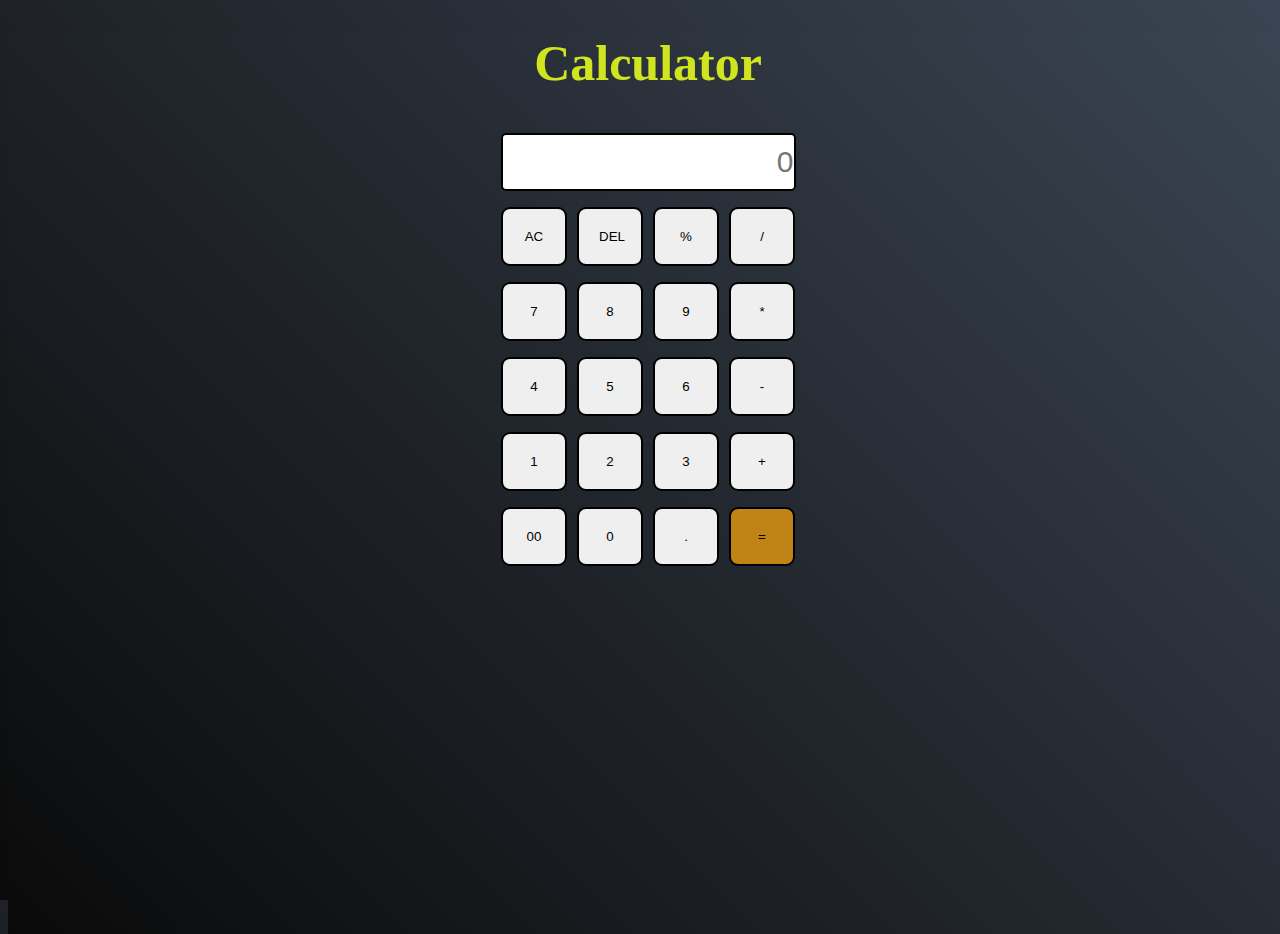
<file: Calculator/index.html>
<!DOCTYPE html>
<html lang="en">
<head>
    <meta charset="UTF-8">
    <meta name="viewport" content="width=device-width, initial-scale=1.0">
    <title>Calculator</title>
    <link rel="stylesheet" href="utils.css">
    <link rel="stylesheet" href="style.css">
</head>
<body>
    <h1 class="text-center">Calculator</h1>
    <div class="container flex flex-col mx-auto">
        <div class="row">
            <input class="input" type="text" placeholder="0">
        </div>
        <div class="row">
            <button class="button">AC</button>
            <button class="button">DEL</button>
            <button class="button">%</button>
            <button class="button">/</button>
        </div>
        <div class="row">
            <button class="button">7</button>
            <button class="button">8</button>
            <button class="button">9</button>
            <button class="button">*</button>
        </div>
        <div class="row">
            <button class="button">4</button>
            <button class="button">5</button>
            <button class="button">6</button>
            <button class="button">-</button>
        </div>
        <div class="row">
            <button class="button">1</button>
            <button class="button">2</button>
            <button class="button">3</button>
            <button class="button">+</button>
        </div>
        <div class="row">
            <button class="button">00</button>
            <button class="button">0</button>
            <button class="button">.</button>
            <button class="button equal-btn">=</button>
        </div>
    </div>
    <script src="script.js"></script>
</body>
</html>
</file>
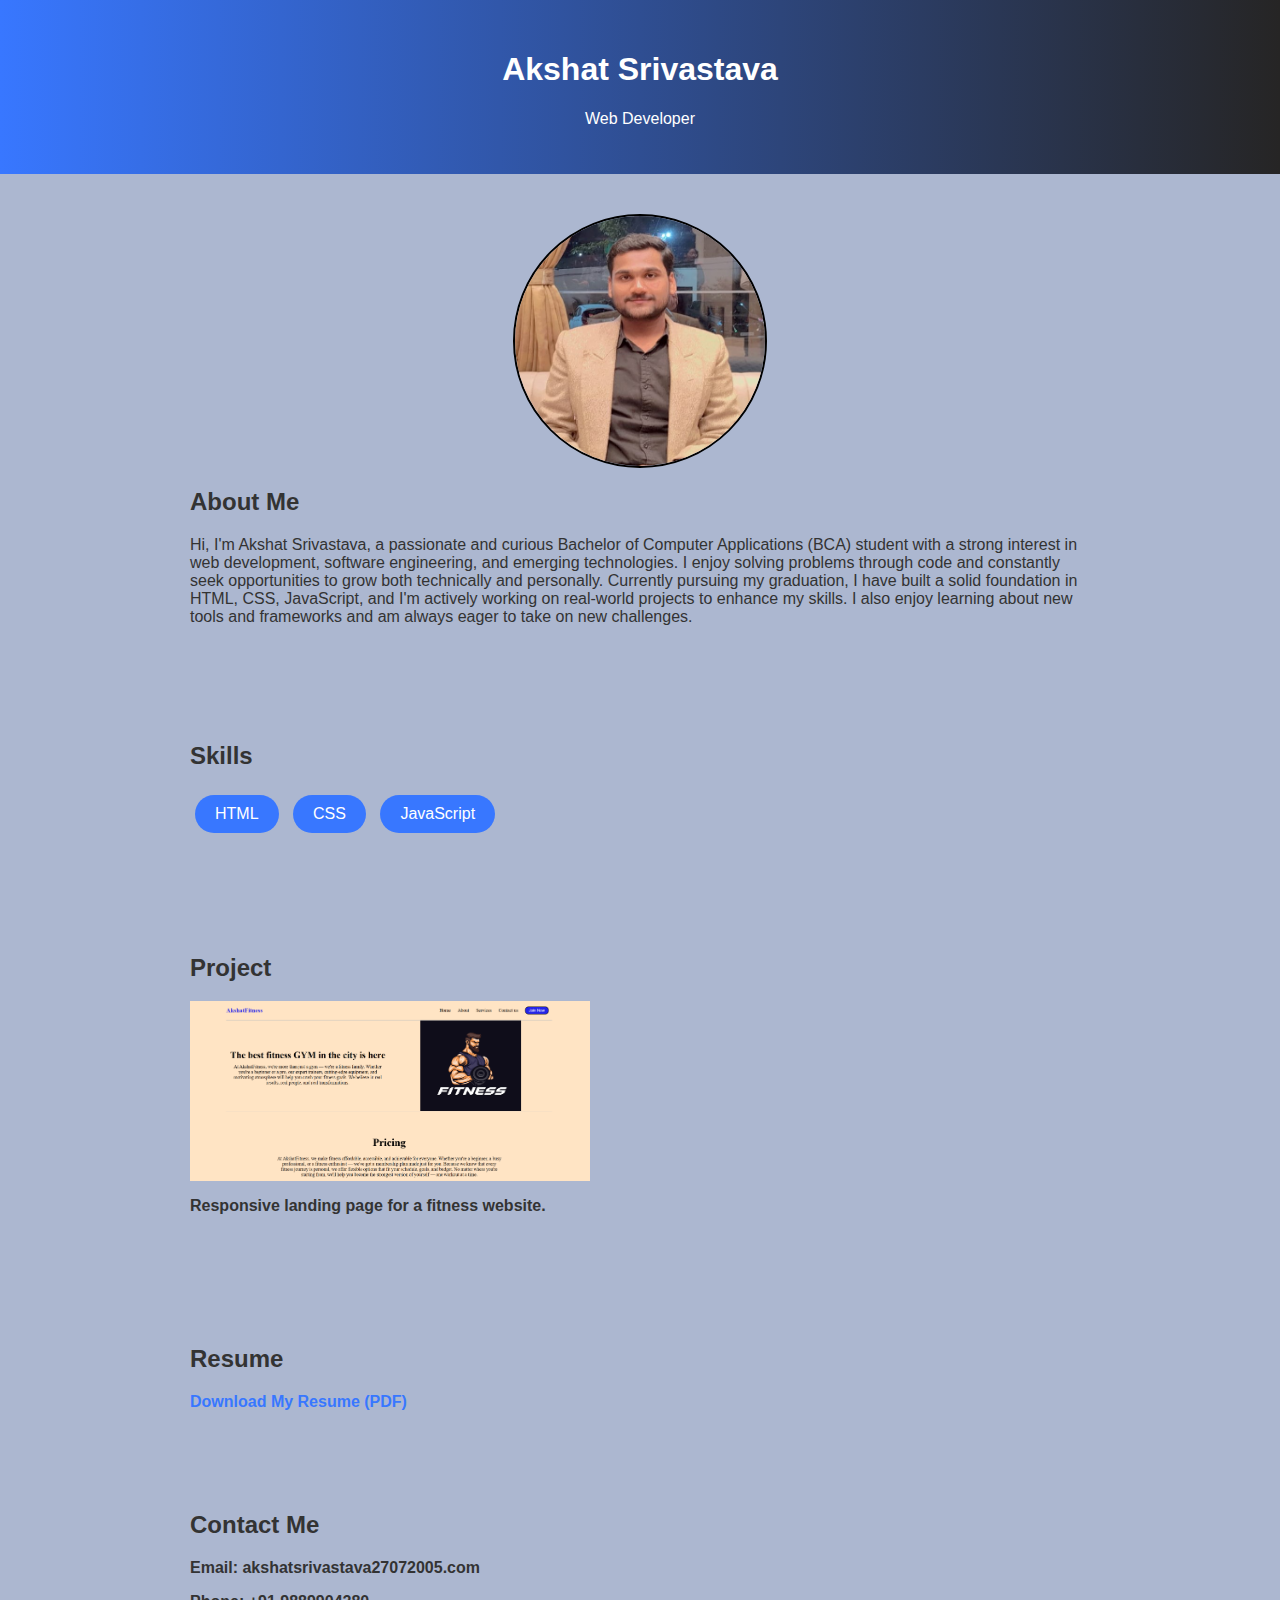
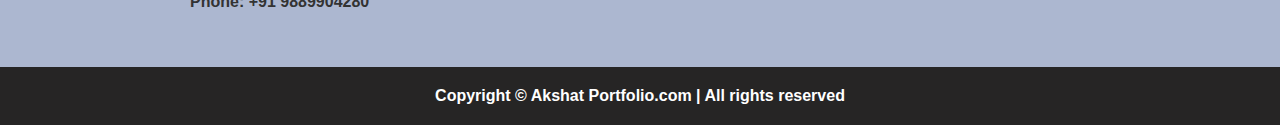
<file: final-portfolio/index.html>
<!DOCTYPE html>
<html lang="en">
<head>
    <meta charset="UTF-8" />
    <meta name="viewport" content="width=device-width, initial-scale=1.0" />
    <title>Akshat's Portfolio</title>
    <link rel="stylesheet" href="style.css" />
</head>
<body>
    <header>
        <h1>Akshat Srivastava</h1>
        <p>Web Developer</p>
    </header>
    <section id="about">
        <img src="akshat.jpg" alt="Your Image">
        <h2>About Me</h2>
        <p>Hi, I'm Akshat Srivastava, a passionate and curious Bachelor of Computer Applications
            (BCA) student with a strong interest in web development, software engineering, and
            emerging technologies. I enjoy solving problems through code and constantly seek
            opportunities to grow both technically and personally.
            Currently pursuing my graduation, I have built a solid foundation in HTML, CSS,
            JavaScript, and I'm actively working on real-world projects to enhance my skills. I
            also enjoy learning about new tools and frameworks and am always eager to take on
            new challenges.
        </p>
    </section>

    <section id="skills">
        <h2>Skills</h2>
        <ul>
            <li>HTML</li>
            <li>CSS</li>
            <li>JavaScript</li>
        </ul>
    </section>
    <section id="Projects">
        <h2>Project</h2>
        <div class="project">
            <img src="Landing Page.png" alt="Project 1">
            <p><b>Responsive landing page for a fitness website.</p>
        </div>
    </section>

    <section id="resume">
        <h2>Resume</h2>
        <a href="Akshat's Resume (1).pdf" download>Download My Resume (PDF)</a>
    </section>

    <section id="contact">
        <h2>Contact Me</h2>
        <p>Email: akshatsrivastava27072005.com</p>
        <p>Phone: +91 9889904280</p>
    </section>

    <footer>
        Copyright &copy; Akshat Portfolio.com | All rights reserved
    </footer>

</body>
</html>
</file>
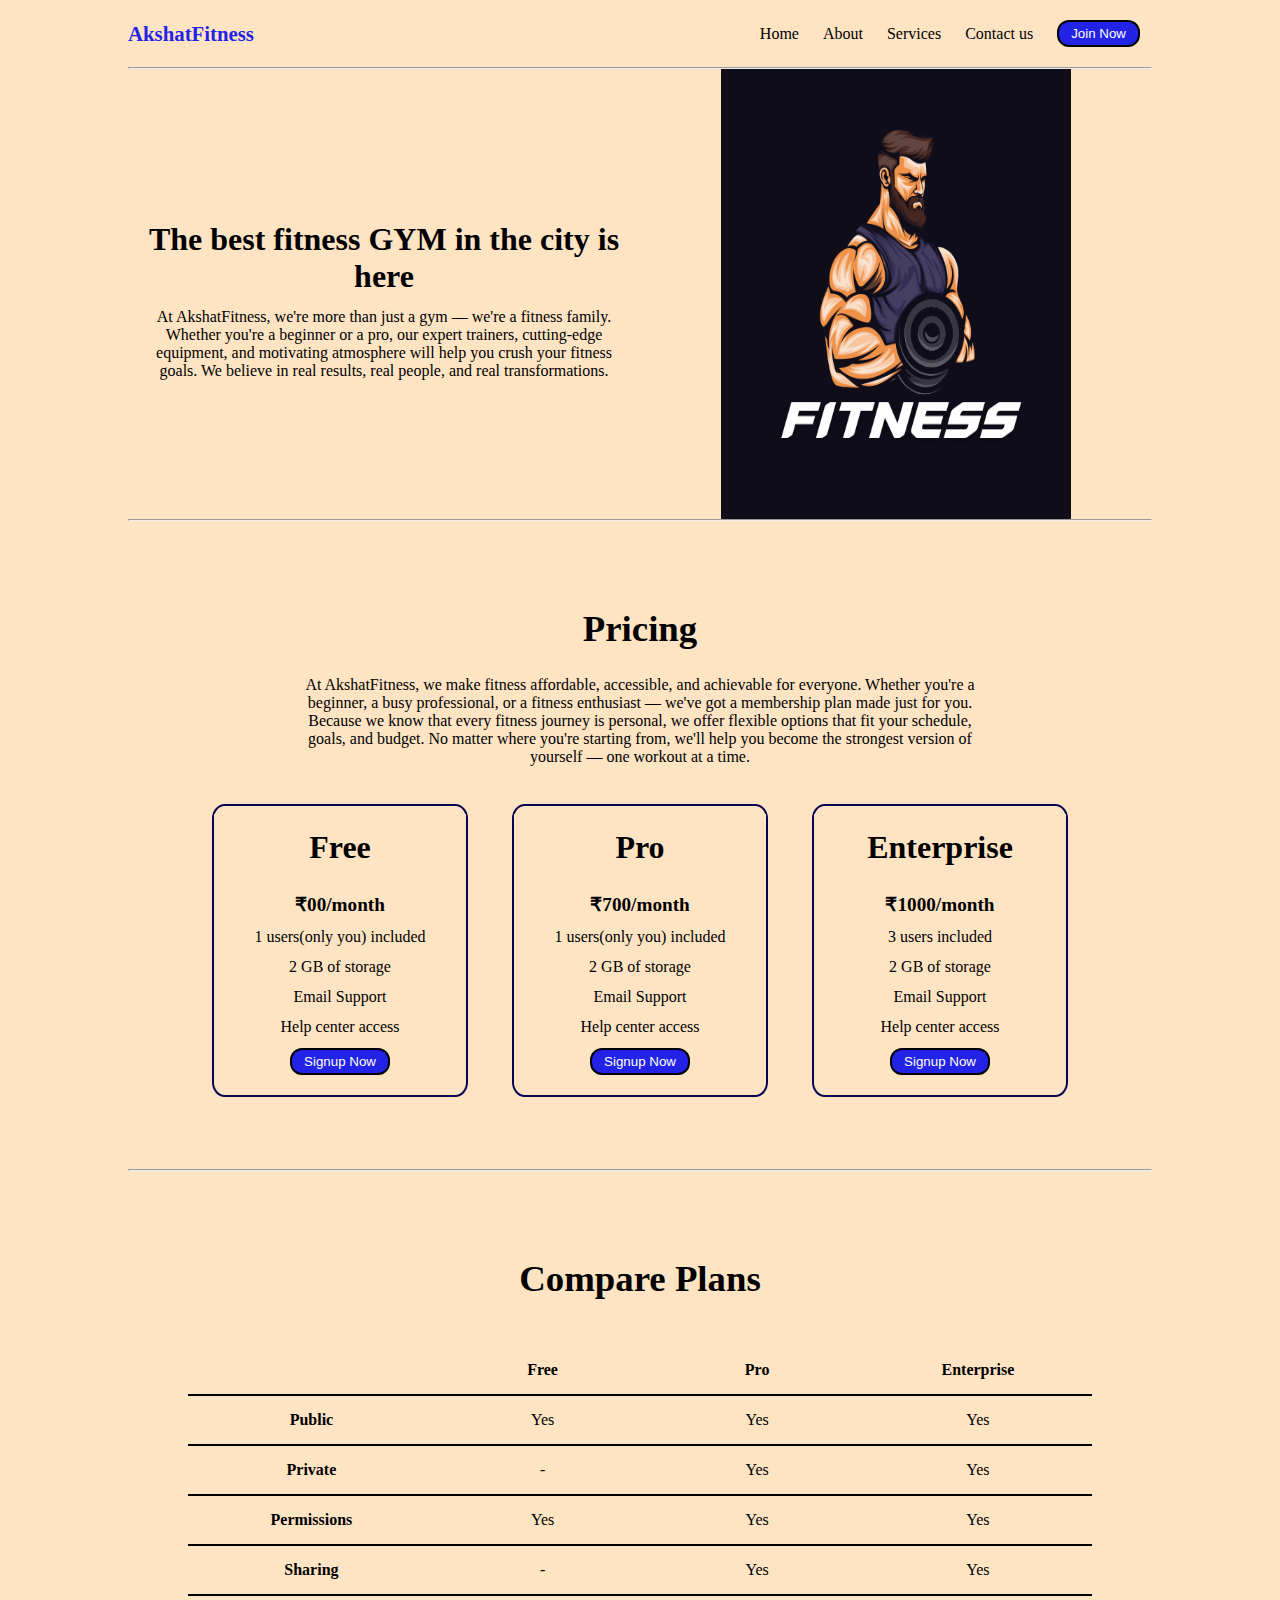
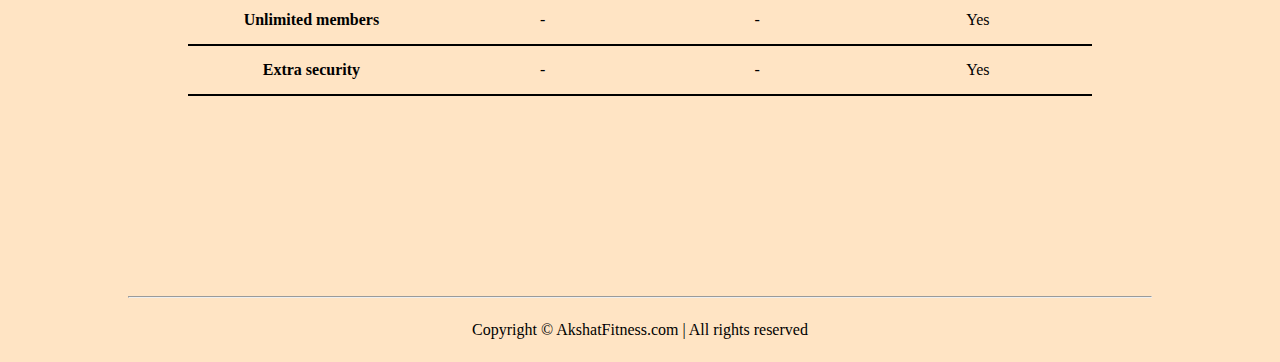
<file: Landing Page/index.html>
<!DOCTYPE html>
<html lang="en">

<head>
    <meta charset="UTF-8">
    <meta name="viewport" content="width=device-width, initial-scale=1.0">
    <title>AkshatFitness - The best fitness gym</title>
    <link rel="stylesheet" href="style.css">
    <link rel="stylesheet" href="utils.css">
</head>

<body>
    <div class="container mx-auto"> <!-- We can assign multiple classes in an element-->
        <header>
            <nav class="flex justify-between">
                <div class="logo font-bold flex items-center text-blue">AkshatFitness</div>
                <ul class="navbar flex items-center">
                    <li>Home</li>
                    <li>About</li>
                    <li>Services</li>
                    <li>Contact us</li>
                    <li><button class="btn">Join Now</button></li>
                </ul>
            </nav>
            <hr>
        </header>
        <main class="min-h-screen">
            <section class="section1">
                <div class="flex items-center responsive-flex">
                    <div class="topleft flex justify-center flex-col px-2">
                        <h1 class="my-1 text-center">The best fitness GYM in the city is here</h1>
                        <p class="text-center">At AkshatFitness, we're more than just a gym — we're a fitness family.
                            Whether you're a beginner or a pro, our expert trainers, cutting-edge equipment, and
                            motivating atmosphere will help you crush your fitness goals. We believe in real results,
                            real people, and real transformations.</p>
                    </div>
                    <div class="topright flex justify-center">
                        <img class="gymimg" src="gym.png" alt="Gym Image">
                    </div>
                </div>
            </section>
            <hr>
            <section class="section2">
                <h1 class="text-center my-2">Pricing</h1>
                <p class="my-2">At AkshatFitness, we make fitness affordable, accessible, and achievable for everyone.
                    Whether you're a beginner, a busy professional, or a fitness enthusiast — we've got a membership
                    plan made just for you.

                    Because we know that every fitness journey is personal, we offer flexible options that fit your
                    schedule, goals, and budget. No matter where you're starting from, we'll help you become the
                    strongest version of yourself — one workout at a time.</p>
                <div class="boxes flex justify-center flex-wrap">
                    <div class="box">
                        <h2>Free</h2>
                        <ul>
                            <li class="highlighted">₹00/month</li>
                            <li>1 users(only you) included</li>
                            <li>2 GB of storage</li>
                            <li>Email Support</li>
                            <li>Help center access</li>
                            <li><button class="btn">Signup Now</button></li>
                        </ul>
                    </div>
                    <div class="box">
                        <h2>Pro</h2>
                        <ul>
                            <li class="highlighted">₹700/month</li>
                            <li>1 users(only you) included</li>
                            <li>2 GB of storage</li>
                            <li>Email Support</li>
                            <li>Help center access</li>
                            <li><button class="btn">Signup Now</button></li>
                        </ul>
                    </div>
                    <div class="box">
                        <h2>Enterprise</h2>
                        <ul>
                            <li class="highlighted">₹1000/month</li>
                            <li>3 users included</li>
                            <li>2 GB of storage</li>
                            <li>Email Support</li>
                            <li>Help center access</li>
                            <li><button class="btn">Signup Now</button></li>
                        </ul>
                    </div>

                </div>
            </section>
            <hr>
            <section class="section3">
                <h2 class="text-center my-2">Compare Plans</h2>
                <div class="container plantable">
                    <table class="table text-center">
                        <thead>
                            <tr>
                                <th></th>
                                <th>Free</th>
                                <th>Pro</th>
                                <th>Enterprise</th>
                            </tr>
                        </thead>
                        <tbody>
                            <tr>
                                <th scope="row" class="text-start">Public</th>
                                <td>Yes</td>
                                <td>Yes</td>
                                <td>Yes</td>
                            </tr>
                            <tr>
                                <th scope="row" class="text-start">Private</th>
                                <td>-</td>
                                <td>Yes</td>
                                <td>Yes</td>
                            </tr>
                        </tbody>

                        <tbody>
                            <tr>
                                <th scope="row" class="text-start">Permissions</th>
                                <td>Yes</td>
                                <td>Yes</td>
                                <td>Yes</td>
                            </tr>
                            <tr>
                                <th scope="row" class="text-start">Sharing</th>
                                <td>-</td>
                                <td>Yes</td>
                                <td>Yes</td>
                            </tr>
                            <tr>
                                <th scope="row" class="text-start">Unlimited members</th>
                                <td>-</td>
                                <td>-</td>
                                <td>Yes</td>
                            </tr>
                            <tr>
                                <th scope="row" class="text-start">Extra security</th>
                                <td>-</td>
                                <td>-</td>
                                <td>Yes</td>
                            </tr>
                        </tbody>
                    </table>
                </div>
            </section>
            <hr>
        </main>
        <footer>
            Copyright &copy; AkshatFitness.com | All rights reserved
        </footer>
    </div>
</body>

</html>
</file>
<file: Calculator/utils.css>
.text-center{
    text-align: center;
    color: rgb(209, 228, 32);
    font-size: 50px;
}

.mx-auto{
    margin: auto;
}

.flex{
    display: flex;
    align-items: center;
}

.flex-col{
    flex-direction: column;
}
</file>
<file: Calculator/style.css>
html, body{
    height: 100%;
    width: 100%;
    background: linear-gradient(45deg, #0a0a0a, #3a4452);
}

.button{
    width: 66px;
    padding: 20px;
    margin: 0 3px;
    border: 2px solid black;
    border-radius: 9px;
    cursor: pointer;
}

.row{
    margin: 8px 0;
}

.row input{
    width: 291px;
    font-size: 30px;
    margin: 0;
    padding: 10px 0px;
    border: 2px solid black;
    border-radius: 5px;
    text-align: right;
}

.equal-btn{
    background-color: rgb(191, 132, 21);
}
</file>
<file: final-portfolio/style.css>
body {
  font-family: 'Segoe UI', sans-serif;
  margin: 0;
  padding: 0;
  /* background: #f5f5f5; */
  color: #333;
  background-color: #acb7d0;
}

header {
  background: linear-gradient(to right, #3877ff, #262525);
  color: white;
  padding: 30px;
  text-align: center;
}

section {
  padding: 40px 20px;
  max-width: 900px;
  margin: auto;
}

#about img {
  width: 250px;
  height: 250px;
  border-radius: 50%;
  border: 2px solid black;
  display: block;
  margin: 0 auto 20px;
}

ul {
  list-style: none;
  padding: 0;
}

ul li {
  display: inline-block;
  background: #3877ff;
  color: white;
  margin: 5px;
  padding: 10px 20px;
  border-radius: 20px;
}

ul li:hover{
  background-color: #12175a;
  transform: scale(1.1);
  transition: all 0.3s ease-in-out;
  cursor: pointer;
}

.project {
  margin-bottom: 30px;
}

.project img {
  width: 100%;
  max-width: 400px;
  height: auto;
  display: block;
  margin-bottom: 10px;
  transition: transform 0.3s ease;
}

.project img:hover{
  transform: scale(1.05);
}

a {
  color: #3877ff;
  text-decoration: none;
  font-weight: bold;
}

a:hover{
  color:#ff6600
}

footer {
  background: #262525;
  color: white;
  text-align: center;
  padding: 20px;
}
</file>
<file: Landing Page/style.css>
*{
    margin: 0;
    padding: 0;
    box-sizing: border-box;
    background-color: bisque;
}

.container{
    max-width: 80vw;
}

.navbar{
    display: flex;
    height: 67px;
    flex-wrap: wrap;
}

.navbar li{
    list-style: none;
    margin:0 12px;
}

.topleft{
    width: 50%;
    height: 50vh;
}

.topright{
    width: 50%;
    height: 50vh;
}

.logo{
    font-size: 1.3rem;
}

.topright .gymimg{
    width: 350px;
    max-width: 100%;
    height: auto;
}

.section1 h1{
    font-size: 2rem;
}

.section2{
    padding: 60px;
}

.section2 h1{
    font-size: 2.3rem;
}

.section2 p{
    padding: 0 8vw;
    text-align: center;
}

.box{
    padding: 8px 0px;
    margin: 12px 22px;
    min-width: 20vw;
    border: 2px solid rgb(5, 5, 81);
    text-align: center;
    border-radius: 5%;
}

.box h2{
    font-size: 2rem;
    padding: 15px 0;
}

.highlighted{
    font-size: 1.2rem;
    font-weight: bolder;
}

.box ul{
    list-style-type: none;
}

.box ul li{
    margin: 12px 2px;
}

.plantable{
    display: flex;
    justify-content: center;
    align-items: center;
}

.section3 table{
    width: 100%;
    margin-bottom: 140px;
    margin-top: 20px;
    border-collapse: collapse;
}

.section3 table th{
    width: 23vw;
    border-bottom: 2px solid black;
    white-space: nowrap;
    padding: 15px 0;
}

.section3 table td{
    white-space: nowrap;
    border-bottom: 2px solid black;
}

.section3 h2{
    font-size: 2.3rem;
}

.section3{
    padding: 60px;
}

footer{
    padding: 23px;
    text-align: center;
}

@media (max-width: 768px) {
  .navbar {
    flex-direction: column;
    align-items: center;
  }

  .section1 .flex {
    flex-direction: column;
    text-align: center;
  }

  .topleft, .topright {
    width: 100%;
    height: auto;
    padding: 10px 0;
  }

  .gymimg {
    width: 100%;
    max-width: 350px;
    height: auto;
  }

  .box {
    width: 90%;
    border-radius: 15px;
  }

  .plantable {
    width: 100%;
    overflow-x: auto;       
    direction: rtl;         
  }

  .section3 table {
    min-width: 700px;
    display: inline-block;
    direction: ltr;                 
    border-collapse: collapse;
  }

  footer {
    font-size: 0.9rem;
    padding: 12px;
  }
}
</file>
<file: Landing Page/utils.css>
.min-h-screen{
    min-height: 100vh;
}

.mx-auto{
    margin-left: auto;
    margin-right: auto;
}

.flex{
    display: flex;
}

.flex-wrap{
    flex-wrap: wrap;
}

.items-center{
    align-items: center;
}

.justify-between{
    justify-content: space-between;
}

.justify-center{
    justify-content: center;
}

.flex-col{
    flex-direction: column;
}

.font-bold{
    font-weight: bold;
}

.my-1{
    margin-top: 13px;
    margin-bottom: 13px;
}

.my-2{
    margin-top: 26px;
    margin-bottom: 26px;
}

.px-2{
    padding-left: 13px;
    padding-right: 13px;
}

.text-blue{
    color: rgb(35, 35, 232);
}

.btn{
    padding: 4px 12px;
    border: 2px solid black;
    border-radius: 12px;
    cursor: pointer;
    color: white;
    background-color: rgb(35, 35, 232);
}

.text-center{
    text-align: center;
}
</file>
